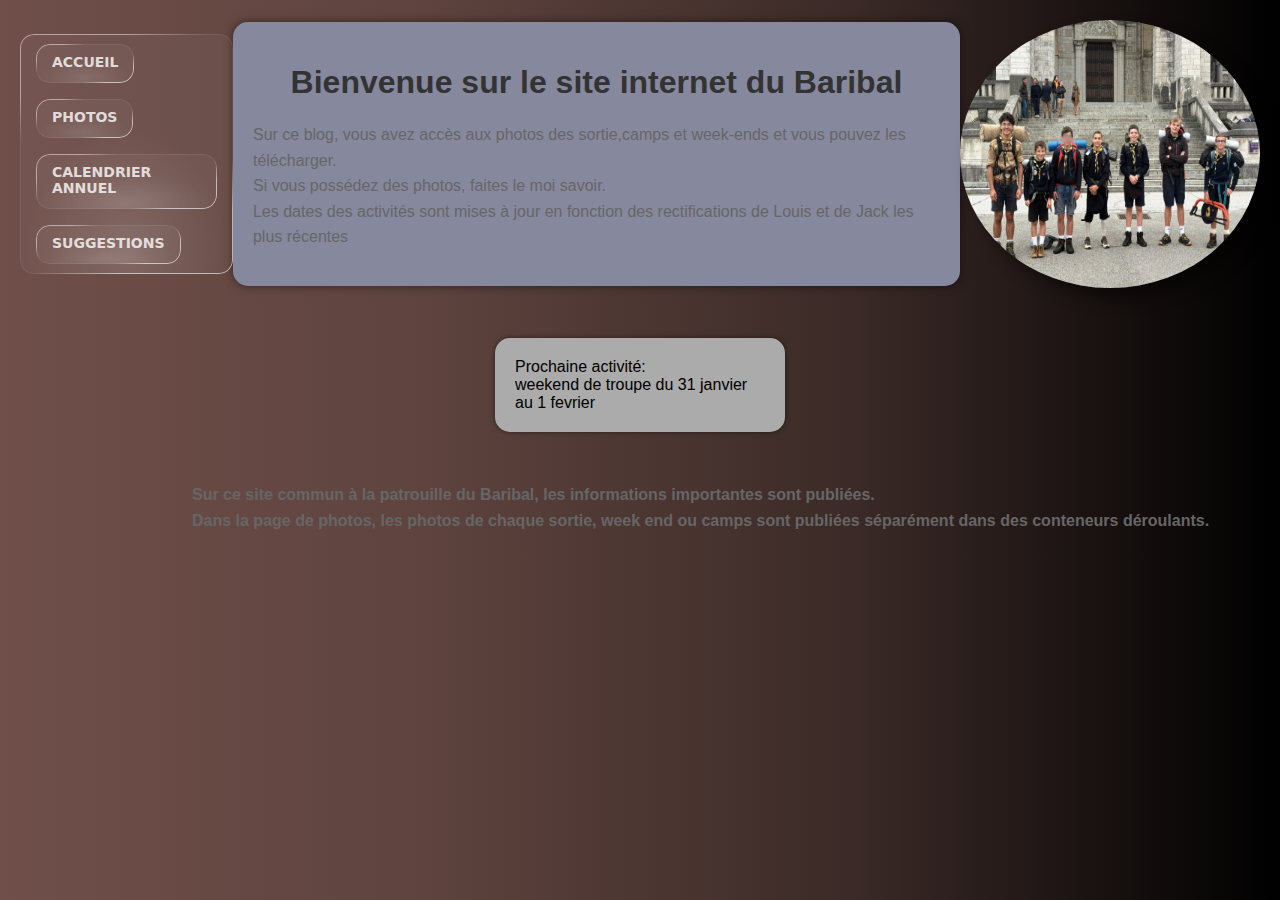
<file: index.html>
<!DOCTYPE html>
<html lang="fr">
<head>
    <meta charset="UTF-8">
    <meta name="viewport" content="width=device-width, initial-scale=1.0">
    <title>Blog Baribal</title>
    <link rel="icon" href="./ours.jpg" type="image/x-icon">
    <style>

        ul {
            background: radial-gradient(
                47.2% 50% at 50.39% 88.37%,
                rgba(255, 255, 255, 0.12) 0%,
                rgba(255, 255, 255, 0) 100%
              ),
              rgba(255, 255, 255, 0.04);
            position: relative;
            transition: background 0.3s ease;
            border-radius: 14px;
            width: fit-content;
            height: fit-content;
            padding: 5px 16px;
            padding-top: 10px;
            padding-bottom: 10px;
            text-transform: uppercase;
            font-weight: bold;
            font-size: 14px;
            color: rgba(255, 255, 255, 0.8);
            font-family: system-ui, -apple-system, sans-serif;
        }

        ul:hover {
            background: radial-gradient(
                47.2% 50% at 50.39% 88.37%,
                rgba(255, 255, 255, 0.12) 0%,
                rgba(255, 255, 255, 0) 100%
              ),
              rgba(255, 255, 255, 0.08);
        }

        ul:before {
            content: "";
            position: absolute;
            top: 0;
            left: 0;
            right: 0;
            bottom: 0;
            padding: 1px;
            background: linear-gradient(
              150deg,
              rgba(255, 255, 255, 0.48) 16.73%,
              rgba(255, 255, 255, 0.08) 30.2%,
              rgba(255, 255, 255, 0.08) 68.2%,
              rgba(255, 255, 255, 0.6) 81.89%
            );
            border-radius: inherit;
            mask: linear-gradient(#fff 0 0) content-box, linear-gradient(#fff 0 0);
            mask-composite: xor;
            -webkit-mask-composite: xor;
            pointer-events: none;
        }


        a {
        text-decoration: none;
        }


          .scrollbar-glass {
            background: radial-gradient(
                47.2% 50% at 50.39% 88.37%,
                rgba(255, 255, 255, 0.12) 0%,
                rgba(255, 255, 255, 0) 100%
              ),
              rgba(255, 255, 255, 0.04);
            position: relative;
            transition: background 0.3s ease;
            border-radius: 14px;
            width: fit-content;
            height: fit-content;
            padding: 5px 16px;
            padding-top: 10px;
            text-transform: uppercase;
            font-weight: bold;
            font-size: 14px;
            color: rgba(255, 255, 255, 0.8);
            font-family: system-ui, -apple-system, sans-serif;
            transition: 0.3s;
          }

          .scrollbar-glass:hover {
            background: radial-gradient(
                47.2% 50% at 50.39% 88.37%,
                rgba(255, 255, 255, 0.12) 0%,
                rgba(255, 255, 255, 0) 100%
              ),
              rgba(255, 255, 255, 0.08);
            transition: 0.3s;
            padding: 10px 26px;
            padding-top: 20px;
            transition: 0.3s;
          }

          .scrollbar-glass::before {
            content: "";
            position: absolute;
            top: 0;
            left: 0;
            right: 0;
            bottom: 0;
            padding: 1px;
            background: linear-gradient(
              150deg,
              rgba(255, 255, 255, 0.48) 16.73%,
              rgba(255, 255, 255, 0.08) 30.2%,
              rgba(255, 255, 255, 0.08) 68.2%,
              rgba(255, 255, 255, 0.6) 81.89%
            );
            border-radius: inherit;
            mask: linear-gradient(#fff 0 0) content-box, linear-gradient(#fff 0 0);
            mask-composite: xor;
            -webkit-mask-composite: xor;
            pointer-events: none;
          }

          .divider {
            margin-top: auto;
            border: none;
            height: 1px;
            background-color: currentColor;
            opacity: 0.1;
            mask-image: linear-gradient(to right, transparent, black, transparent);
            -webkit-mask-image: linear-gradient(to right, transparent, black, transparent);
          }


    
        body {
            font-family: Arial, sans-serif;
            background: linear-gradient(to left, black, #3B2A27, #5E433E, #704F4A);
            margin: 0;
            padding: 0;
        }

        .wrapper {
            display: flex;
            justify-content: space-between;
            margin: 20px;
        }

        .container {
            max-width: 800px;
            padding: 20px;
            background-color: #86889E;
            box-shadow: 0 0 10px rgba(0, 0, 0, 0.5);
            border-radius: 15px;
            margin: auto;
        }

        .container2 {
            max-width: 250px;
            padding: 20px;
            background-color: #ABABAB;
            box-shadow: 0 0 5px rgba(0, 0, 0, 0.5);
            border-radius: 15px;
            margin: auto;
            margin-top: 50px;
            margin-bottom: 50px;
            transition: 0.5s;
        } 

        .container2:hover {
            background-color: #8A8A8A;
            transition: 0.3s;
        }

        .image-avec-ombre {
            width: 300px;
            height: auto;
            box-shadow: 10px 10px 15px rgba(0, 0, 0, 0.5);
            border-radius: 50%;
        }

        .text-position {
            text-align: left;
            margin-left: 15%;

        }

        h1 {
            text-align: center;
            color: #333;
        }

        p {
            line-height: 1.6;
            color: #666;
        }

        h4 {
            text-align: center;
            line-height: 1.6;
            color: #666;
        }


    </style>
</head>
<body>

    <div class="wrapper">


        <ul>
                  
            <a href="https://baribal.onrender.com"><div class="scrollbar-glass">Accueil<hr class="divider"/></div></a>
            <br>
            <a href="page_de_photos.html"><div class="scrollbar-glass">Photos<hr class="divider"/></div></a>
            <br>
            <a href="page_de_dates.html"><div class="scrollbar-glass">Calendrier annuel<hr class="divider"/></div></a>
            <br>
            <a href="page_de_suggestion.html"><div class="scrollbar-glass">Suggestions<hr class="divider"/></div></a>
        </ul>


        <div class="container">
            <h1>Bienvenue sur le site internet du Baribal</h1>
            <p>Sur ce blog, vous avez accès aux photos des sortie,camps et week-ends et vous pouvez les télécharger.<br> Si vous possédez des photos, faites le moi savoir.<br>Les dates des activités sont mises à jour en fonction des rectifications de Louis et de Jack les plus récentes</p>
        </div>

        <img src="./accueil.jpeg" width="200" height="200" class="image-avec-ombre">

    </div>



    <div class="container2">Prochaine activité: <br>weekend de troupe du 31 janvier au 1 fevrier</div>
    
    <h4 class="text-position">Sur ce site commun à la patrouille du Baribal, les informations importantes sont publiées.<br>Dans la page de photos, les photos de chaque sortie, week end ou camps sont publiées séparément dans des conteneurs déroulants.<br></h4>


</body>

</html>
</file>
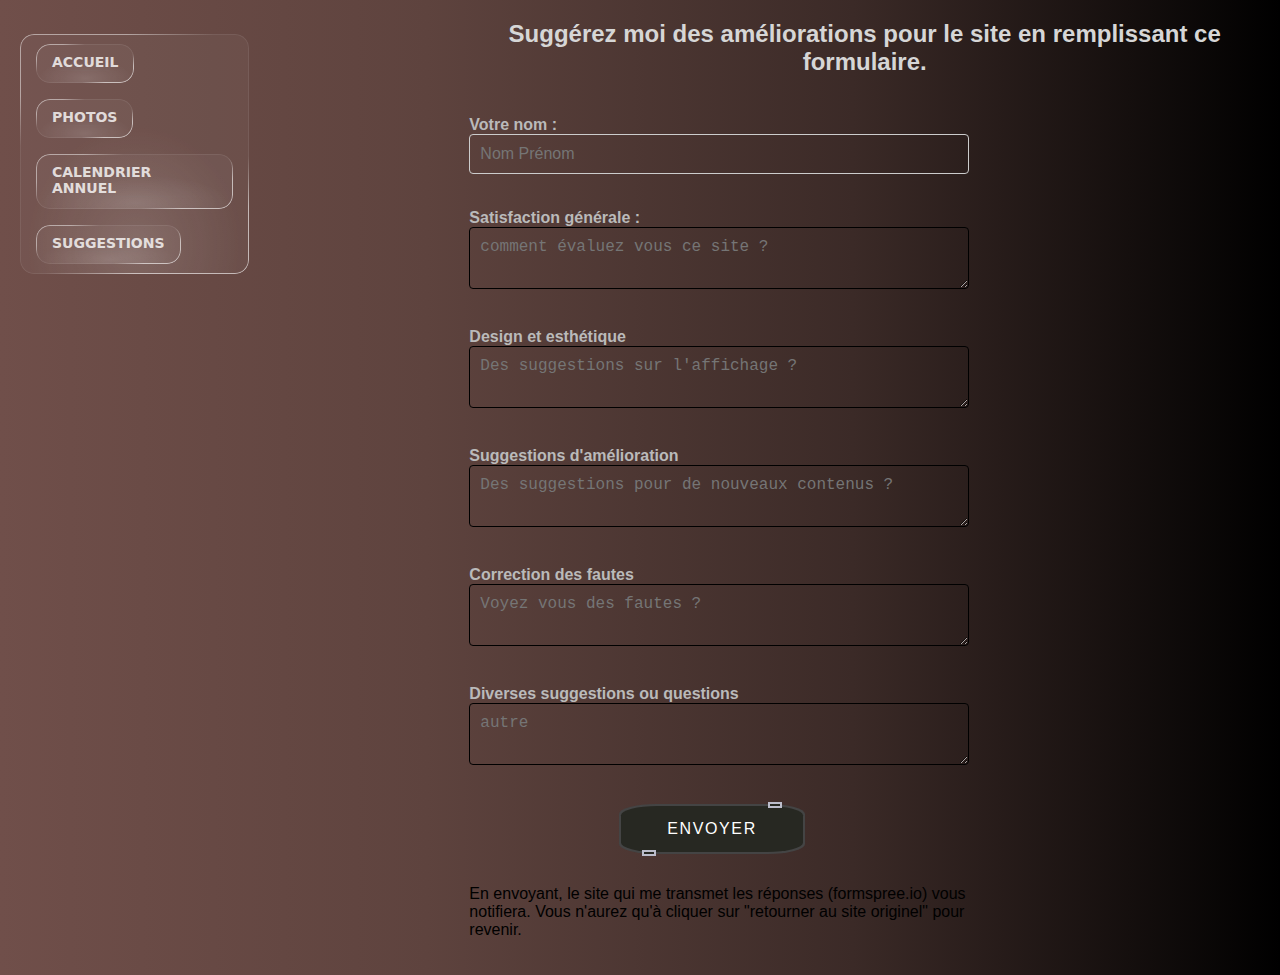
<file: page de suggestion.html>
<!DOCTYPE html>
<html lang="fr">
<head>
    <meta charset="UTF-8">
    <meta name="viewport" content="width=device-width, initial-scale=1.0">
    <title>Formulaire de satisfaction | suggestions</title>
    <link rel="icon" href="./ours.jpg" type="image/x-icon">
    <link rel="stylesheet" href="./style_du_bouton.css">
    <style>


      ul {
            background: radial-gradient(
                47.2% 50% at 50.39% 88.37%,
                rgba(255, 255, 255, 0.12) 0%,
                rgba(255, 255, 255, 0) 100%
              ),
              rgba(255, 255, 255, 0.04);
            position: relative;
            transition: background 0.3s ease;
            border-radius: 14px;
            width: fit-content;
            height: fit-content;
            padding: 5px 16px;
            padding-top: 10px;
            padding-bottom: 10px;
            text-transform: uppercase;
            font-weight: bold;
            font-size: 14px;
            color: rgba(255, 255, 255, 0.8);
            font-family: system-ui, -apple-system, sans-serif;
            margin-left: 20px;
            margin-top: 34px;
        }

        ul:hover {
            background: radial-gradient(
                47.2% 50% at 50.39% 88.37%,
                rgba(255, 255, 255, 0.12) 0%,
                rgba(255, 255, 255, 0) 100%
              ),
              rgba(255, 255, 255, 0.08);
        }

        ul:before {
            content: "";
            position: absolute;
            top: 0;
            left: 0;
            right: 0;
            bottom: 0;
            padding: 1px;
            background: linear-gradient(
              150deg,
              rgba(255, 255, 255, 0.48) 16.73%,
              rgba(255, 255, 255, 0.08) 30.2%,
              rgba(255, 255, 255, 0.08) 68.2%,
              rgba(255, 255, 255, 0.6) 81.89%
            );
            border-radius: inherit;
            mask: linear-gradient(#fff 0 0) content-box, linear-gradient(#fff 0 0);
            mask-composite: xor;
            -webkit-mask-composite: xor;
            pointer-events: none;
        }


        a {
        text-decoration: none;
        }


          .scrollbar-glass {
            background: radial-gradient(
                47.2% 50% at 50.39% 88.37%,
                rgba(255, 255, 255, 0.12) 0%,
                rgba(255, 255, 255, 0) 100%
              ),
              rgba(255, 255, 255, 0.04);
            position: relative;
            transition: background 0.3s ease;
            border-radius: 14px;
            width: fit-content;
            height: fit-content;
            padding: 5px 16px;
            padding-top: 10px;
            text-transform: uppercase;
            font-weight: bold;
            font-size: 14px;
            color: rgba(255, 255, 255, 0.8);
            font-family: system-ui, -apple-system, sans-serif;
            transition: 0.3s;
          }

          .scrollbar-glass:hover {
            background: radial-gradient(
                47.2% 50% at 50.39% 88.37%,
                rgba(255, 255, 255, 0.12) 0%,
                rgba(255, 255, 255, 0) 100%
              ),
              rgba(255, 255, 255, 0.08);
            transition: 0.3s;
            padding: 10px 26px;
            padding-top: 20px;
            transition: 0.3s;
          }

          .scrollbar-glass::before {
            content: "";
            position: absolute;
            top: 0;
            left: 0;
            right: 0;
            bottom: 0;
            padding: 1px;
            background: linear-gradient(
              150deg,
              rgba(255, 255, 255, 0.48) 16.73%,
              rgba(255, 255, 255, 0.08) 30.2%,
              rgba(255, 255, 255, 0.08) 68.2%,
              rgba(255, 255, 255, 0.6) 81.89%
            );
            border-radius: inherit;
            mask: linear-gradient(#fff 0 0) content-box, linear-gradient(#fff 0 0);
            mask-composite: xor;
            -webkit-mask-composite: xor;
            pointer-events: none;
          }

          .divider {
            margin-top: auto;
            border: none;
            height: 1px;
            background-color: currentColor;
            opacity: 0.1;
            mask-image: linear-gradient(to right, transparent, black, transparent);
            -webkit-mask-image: linear-gradient(to right, transparent, black, transparent);
          }
    
    

        body {
            font-family: Arial, sans-serif;
            background: linear-gradient(to left, black, #3B2A27, #5E433E, #704F4A);
            margin: 0;
            padding: 0;
        }
  
      .wrapper {
            display: flex;
        }

        .center {
          display: flex;
          flex-direction: column;
          margin-left: 200px;
        }

          h2 {
      text-align: center;
      color: #D6D6D6;
    }
    
       form {
              padding: 20px;
              width: 100%;
              max-width: 500px;
            }
            label {
              display: block;
              margin-bottom: 15px;
              font-weight: bold;
              color: #BABABA;
          }
          input, textarea {
              background: none;
              width: calc(100% - 22px);
              padding: 10px;
              margin-bottom: 20px;
              border: 1px solid #ccc;
              border-radius: 4px;
              font-size: 16px;
          }
          textarea {
            height: 40px;
            border: 1px solid #000000;
        }

    </style>
</head>
<body>

    <div class="wrapper">



        <ul>
                  
            <a href="https://baribal.w3spaces.com/"><div class="scrollbar-glass">Accueil<hr class="divider"/></div></a>
            <br>
            <a href="./page_de_photos.html"><div class="scrollbar-glass">photos<hr class="divider"/></div></a>
            <br>
            <a href="./page_de_dates.html"><div class="scrollbar-glass">calendrier annuel<hr class="divider"/></div></a>
            <br>
            <a href="./page_de_suggestion.html"><div class="scrollbar-glass">suggestions<hr class="divider"/></div></a>
        </ul>

        <div class="center">

        <h2>Suggérez moi des améliorations pour le site en remplissant ce formulaire.</h2>

  <form
  action="https://formspree.io/f/mrbrgkjk"
  method="POST" onsubmit="setTimeout(() => this.reset(), 0);"
>
  <label>
    Votre nom :
    <input type="text" name="nom prénom" placeholder="Nom Prénom"></textarea>
  </label>

  <label>
    Satisfaction générale :
    <textarea name="satisfaction générale" placeholder="comment évaluez vous ce site ?"></textarea>
  </label>

  <label>
    Design et esthétique
    <textarea name="design et esthétique" placeholder="Des suggestions sur l'affichage ?"></textarea>
  </label>

  <label>
    Suggestions d'amélioration
    <textarea name="suggestions d'amélioration" placeholder="Des suggestions pour de nouveaux contenus ?"></textarea>
  </label>

  <label>
    Correction des fautes
    <textarea name="correction des fautes" placeholder="Voyez vous des fautes ?"></textarea>
  </label>

  <label>
    Diverses suggestions ou questions
    <textarea name="autre" placeholder="autre"></textarea>
  </label>

    <button style="--clr:#bcbdcb" class="btn" type="submit"><span>envoyer</span><i></i></button>
 
  <br>
  <p>En envoyant, le site qui me transmet les réponses (formspree.io) vous notifiera. Vous n'aurez qu'à cliquer sur "retourner au site originel" pour revenir.</p>

  </form>

    </div>


</div>

</body>
</html>
</file>
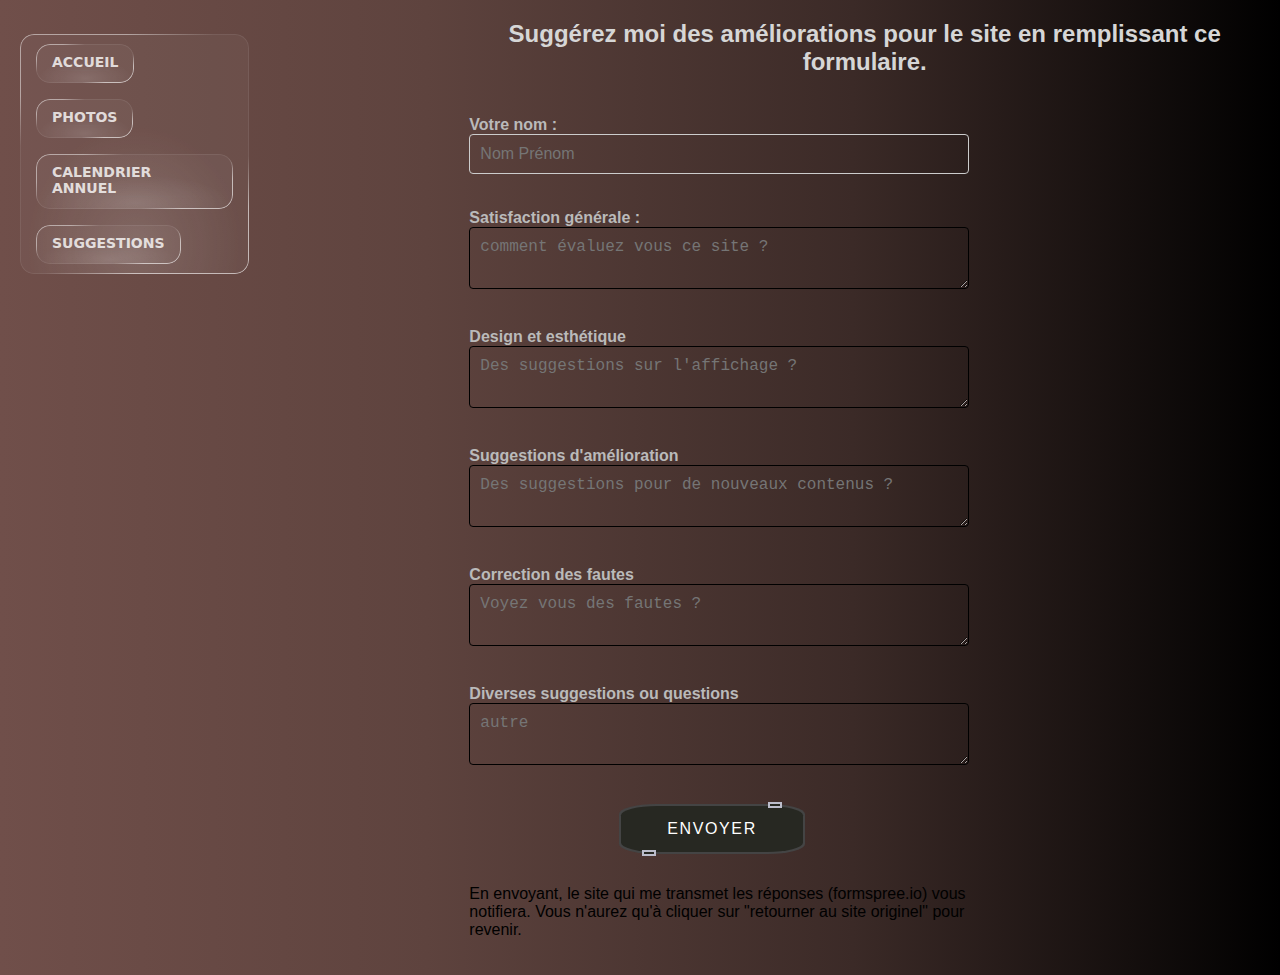
<file: page_de_suggestion.html>
<!DOCTYPE html>
<html lang="fr">
<head>
          <!-- Google tag (gtag.js) -->
<script async src="https://www.googletagmanager.com/gtag/js?id=G-GJ9R3JTM5Q"></script>
<script>
  window.dataLayer = window.dataLayer || [];
  function gtag(){dataLayer.push(arguments);}
  gtag('js', new Date());

  gtag('config', 'G-GJ9R3JTM5Q');
</script>

    <meta charset="UTF-8">
    <meta name="viewport" content="width=device-width, initial-scale=1.0">
    <title>Formulaire de satisfaction | suggestions</title>
    <link rel="icon" href="./ours.jpg" type="image/x-icon">
    <link rel="stylesheet" href="style_du_bouton.css">
    <style>


      ul {
            background: radial-gradient(
                47.2% 50% at 50.39% 88.37%,
                rgba(255, 255, 255, 0.12) 0%,
                rgba(255, 255, 255, 0) 100%
              ),
              rgba(255, 255, 255, 0.04);
            position: relative;
            transition: background 0.3s ease;
            border-radius: 14px;
            width: fit-content;
            height: fit-content;
            padding: 5px 16px;
            padding-top: 10px;
            padding-bottom: 10px;
            text-transform: uppercase;
            font-weight: bold;
            font-size: 14px;
            color: rgba(255, 255, 255, 0.8);
            font-family: system-ui, -apple-system, sans-serif;
            margin-left: 20px;
            margin-top: 34px;
        }

        ul:hover {
            background: radial-gradient(
                47.2% 50% at 50.39% 88.37%,
                rgba(255, 255, 255, 0.12) 0%,
                rgba(255, 255, 255, 0) 100%
              ),
              rgba(255, 255, 255, 0.08);
        }

        ul:before {
            content: "";
            position: absolute;
            top: 0;
            left: 0;
            right: 0;
            bottom: 0;
            padding: 1px;
            background: linear-gradient(
              150deg,
              rgba(255, 255, 255, 0.48) 16.73%,
              rgba(255, 255, 255, 0.08) 30.2%,
              rgba(255, 255, 255, 0.08) 68.2%,
              rgba(255, 255, 255, 0.6) 81.89%
            );
            border-radius: inherit;
            mask: linear-gradient(#fff 0 0) content-box, linear-gradient(#fff 0 0);
            mask-composite: xor;
            -webkit-mask-composite: xor;
            pointer-events: none;
        }


        a {
        text-decoration: none;
        }


          .scrollbar-glass {
            background: radial-gradient(
                47.2% 50% at 50.39% 88.37%,
                rgba(255, 255, 255, 0.12) 0%,
                rgba(255, 255, 255, 0) 100%
              ),
              rgba(255, 255, 255, 0.04);
            position: relative;
            transition: background 0.3s ease;
            border-radius: 14px;
            width: fit-content;
            height: fit-content;
            padding: 5px 16px;
            padding-top: 10px;
            text-transform: uppercase;
            font-weight: bold;
            font-size: 14px;
            color: rgba(255, 255, 255, 0.8);
            font-family: system-ui, -apple-system, sans-serif;
            transition: 0.3s;
          }

          .scrollbar-glass:hover {
            background: radial-gradient(
                47.2% 50% at 50.39% 88.37%,
                rgba(255, 255, 255, 0.12) 0%,
                rgba(255, 255, 255, 0) 100%
              ),
              rgba(255, 255, 255, 0.08);
            transition: 0.3s;
            padding: 10px 26px;
            padding-top: 20px;
            transition: 0.3s;
          }

          .scrollbar-glass::before {
            content: "";
            position: absolute;
            top: 0;
            left: 0;
            right: 0;
            bottom: 0;
            padding: 1px;
            background: linear-gradient(
              150deg,
              rgba(255, 255, 255, 0.48) 16.73%,
              rgba(255, 255, 255, 0.08) 30.2%,
              rgba(255, 255, 255, 0.08) 68.2%,
              rgba(255, 255, 255, 0.6) 81.89%
            );
            border-radius: inherit;
            mask: linear-gradient(#fff 0 0) content-box, linear-gradient(#fff 0 0);
            mask-composite: xor;
            -webkit-mask-composite: xor;
            pointer-events: none;
          }

          .divider {
            margin-top: auto;
            border: none;
            height: 1px;
            background-color: currentColor;
            opacity: 0.1;
            mask-image: linear-gradient(to right, transparent, black, transparent);
            -webkit-mask-image: linear-gradient(to right, transparent, black, transparent);
          }
    
    

        body {
            font-family: Arial, sans-serif;
            background: linear-gradient(to left, black, #3B2A27, #5E433E, #704F4A);
            margin: 0;
            padding: 0;
        }
  
      .wrapper {
            display: flex;
        }

        .center {
          display: flex;
          flex-direction: column;
          margin-left: 200px;
        }

          h2 {
      text-align: center;
      color: #D6D6D6;
    }
    
       form {
              padding: 20px;
              width: 100%;
              max-width: 500px;
            }
            label {
              display: block;
              margin-bottom: 15px;
              font-weight: bold;
              color: #BABABA;
          }
          input, textarea {
              background: none;
              width: calc(100% - 22px);
              padding: 10px;
              margin-bottom: 20px;
              border: 1px solid #ccc;
              border-radius: 4px;
              font-size: 16px;
          }
          textarea {
            height: 40px;
            border: 1px solid #000000;
        }

    </style>
</head>
<body>





    <div class="wrapper">



        <ul>
                  
            <a href="https://baribal.onrender.com"><div class="scrollbar-glass">Accueil<hr class="divider"/></div></a>
            <br>
            <a href="page_de_photos.html"><div class="scrollbar-glass">photos<hr class="divider"/></div></a>
            <br>
            <a href="page_de_dates.html"><div class="scrollbar-glass">calendrier annuel<hr class="divider"/></div></a>
            <br>
            <a href="page_de_suggestion.html"><div class="scrollbar-glass">suggestions<hr class="divider"/></div></a>
        </ul>

        <div class="center">

        <h2>Suggérez moi des améliorations pour le site en remplissant ce formulaire.</h2>

  <form
  action="https://formspree.io/f/mrbrgkjk"
  method="POST" onsubmit="setTimeout(() => this.reset(), 0);"
>
  <label>
    Votre nom :
    <input type="text" name="nom prénom" placeholder="Nom Prénom"></textarea>
  </label>

  <label>
    Satisfaction générale :
    <textarea name="satisfaction générale" placeholder="comment évaluez vous ce site ?"></textarea>
  </label>

  <label>
    Design et esthétique
    <textarea name="design et esthétique" placeholder="Des suggestions sur l'affichage ?"></textarea>
  </label>

  <label>
    Suggestions d'amélioration
    <textarea name="suggestions d'amélioration" placeholder="Des suggestions pour de nouveaux contenus ?"></textarea>
  </label>

  <label>
    Correction des fautes
    <textarea name="correction des fautes" placeholder="Voyez vous des fautes ?"></textarea>
  </label>

  <label>
    Diverses suggestions ou questions
    <textarea name="autre" placeholder="autre"></textarea>
  </label>

    <button style="--clr:#bcbdcb" class="btn" type="submit"><span>envoyer</span><i></i></button>
 
  <br>
  <p>En envoyant, le site qui me transmet les réponses (formspree.io) vous notifiera. Vous n'aurez qu'à cliquer sur "retourner au site originel" pour revenir.</p>

  </form>

    </div>


</div>

</body>

</html>
</file>
<file: style_du_bouton.css>
.btn {
        margin-bottom: 15px;
      }

      button {
        position: relative;
        background: #444;
        color: #fff;
        text-decoration: none;
        text-transform: uppercase;
        border: none;
        letter-spacing: 0.1rem;
        font-size: 1rem;
        padding: 1rem 3rem;
        transition: 0.2s;
        margin-left: 150px;
        border-radius: 20%;
      }

      button:hover {
        letter-spacing: 0.2rem;
        padding: 1.1rem 3.1rem;
        background: var(--clr);
        color: var(--clr);
        animation: box 3s infinite;
        border-radius: 20%;
        cursor: pointer;
      }

      button::before {
        content: "";
        position: absolute;
        inset: 2px;
        background: #272822;
        border-radius: 20%;

      }

      button span {
        position: relative;
        z-index: 1;
      }

      button i {
        position: absolute;
        inset: 0;
        display: block;
      }

      button i::before {
        content: "";
        position: absolute;
        width: 10px;
        height: 2px;
        left: 80%;
        top: -2px;
        border: 2px solid var(--clr);
        background: #272822;
        transition: 0.2s;
      }

      button i::after {
        content: "";
        position: absolute;
        width: 10px;
        height: 2px;
        right: 80%;
        bottom: -2px;
        border: 2px solid var(--clr);
        background: #272822;
        transition: 0.2s;
      }

      button:hover i::before {
        left: 10%;
      }

      button:hover i::after {
        right: 10%;
      }

      @keyframes move {
        0% {
          transform: translateX(0);
        }
        50% {
          transform: translateX(5px);
        }
        100% {
          transform: translateX(0);
        }
      }

      @keyframes box {
        0% {
          box-shadow: #27272c;
        }
        50% {
          box-shadow: 0 0 25px var(--clr);
        }
        100% {
          box-shadow: #27272c;
        }
      }
</file>
